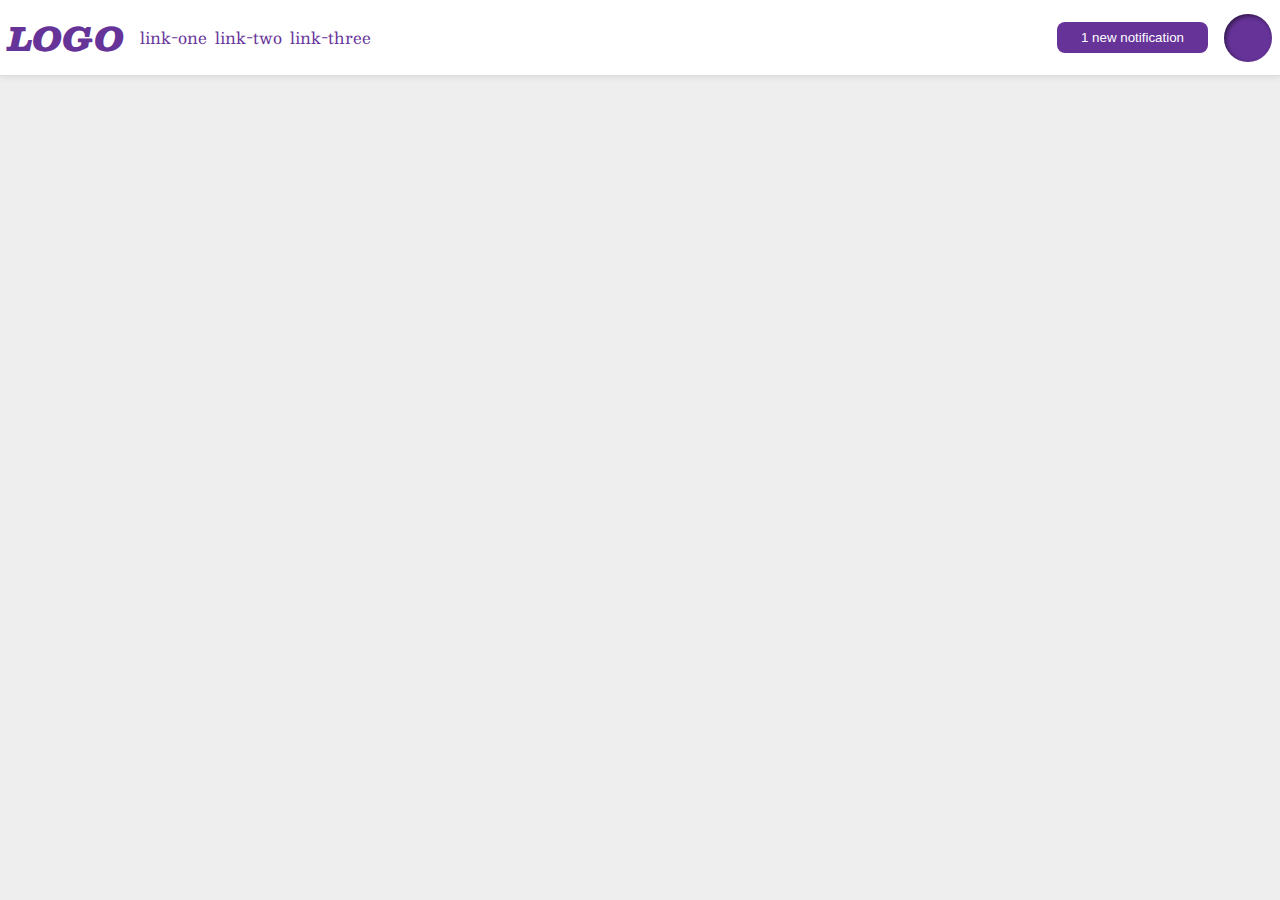
<file: flex/03-flex-header-2/index.html>
<!DOCTYPE html>
<html lang="en">
  <head>
    <meta charset="UTF-8">
    <meta http-equiv="X-UA-Compatible" content="IE=edge">
    <meta name="viewport" content="width=device-width, initial-scale=1.0">
    <title>Flex Header 2</title>
    <link rel="stylesheet" href="style.css">
  </head>
  <body>
    <div class="header">
      <div class="logo">
        LOGO
      </div>
      <ul class="links">
        <li><a href="google.com">link-one</a></li>
        <li><a href="google.com">link-two</a></li>
        <li><a href="google.com">link-three</a></li>
      </ul>
      <!-- <div> -->
        <button class="notifications">
          1 new notification
        </button>
      <!-- </div> -->
      <div class="profile-image"></div>
    </div>
  </body>
</html>
</file>
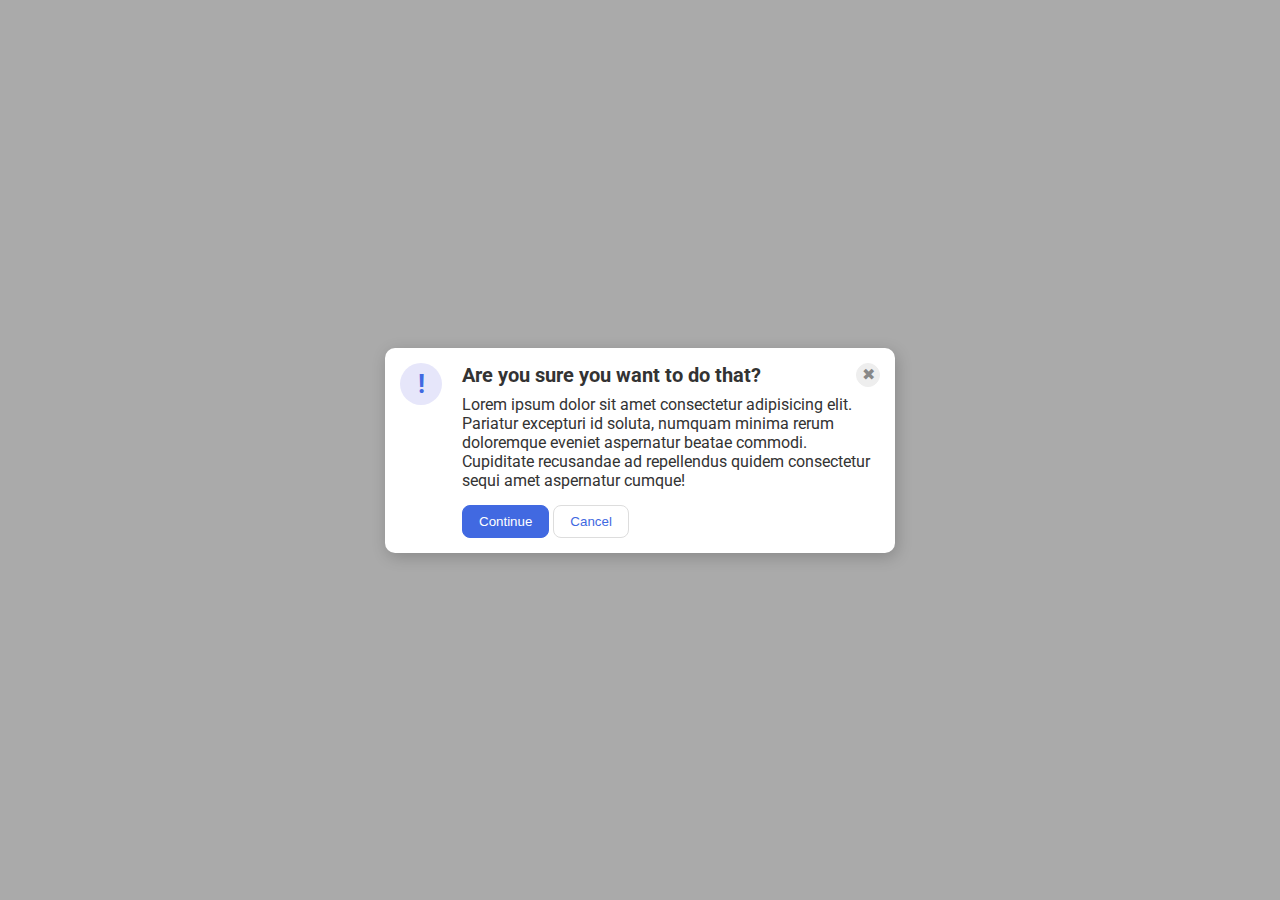
<file: flex/05-flex-modal/index.html>
<!DOCTYPE html>
<html lang="en">
  <head>
    <meta charset="UTF-8">
    <meta http-equiv="X-UA-Compatible" content="IE=edge">
    <meta name="viewport" content="width=device-width, initial-scale=1.0">
    <link rel="stylesheet" href="style.css">
    <title>Modal</title>
  </head>
  <body>
    <div class="modal">
      <div class="left-column">
        <div class="icon">!</div>
      </div>

      <div>
        <div class="headline">
          <div class="header">
            Are you sure you want to do that?
          </div>
          <button class="close-button">✖</button>
      </div>
        <div class="text">Lorem ipsum dolor sit amet consectetur adipisicing elit. Pariatur excepturi id soluta, numquam minima rerum doloremque eveniet aspernatur beatae commodi. Cupiditate recusandae ad repellendus quidem consectetur sequi amet aspernatur cumque!</div>
        <button class="continue">Continue</button>
        <button class="cancel">Cancel</button>
      </div>

    </div>
  </body>
</html>
</file>
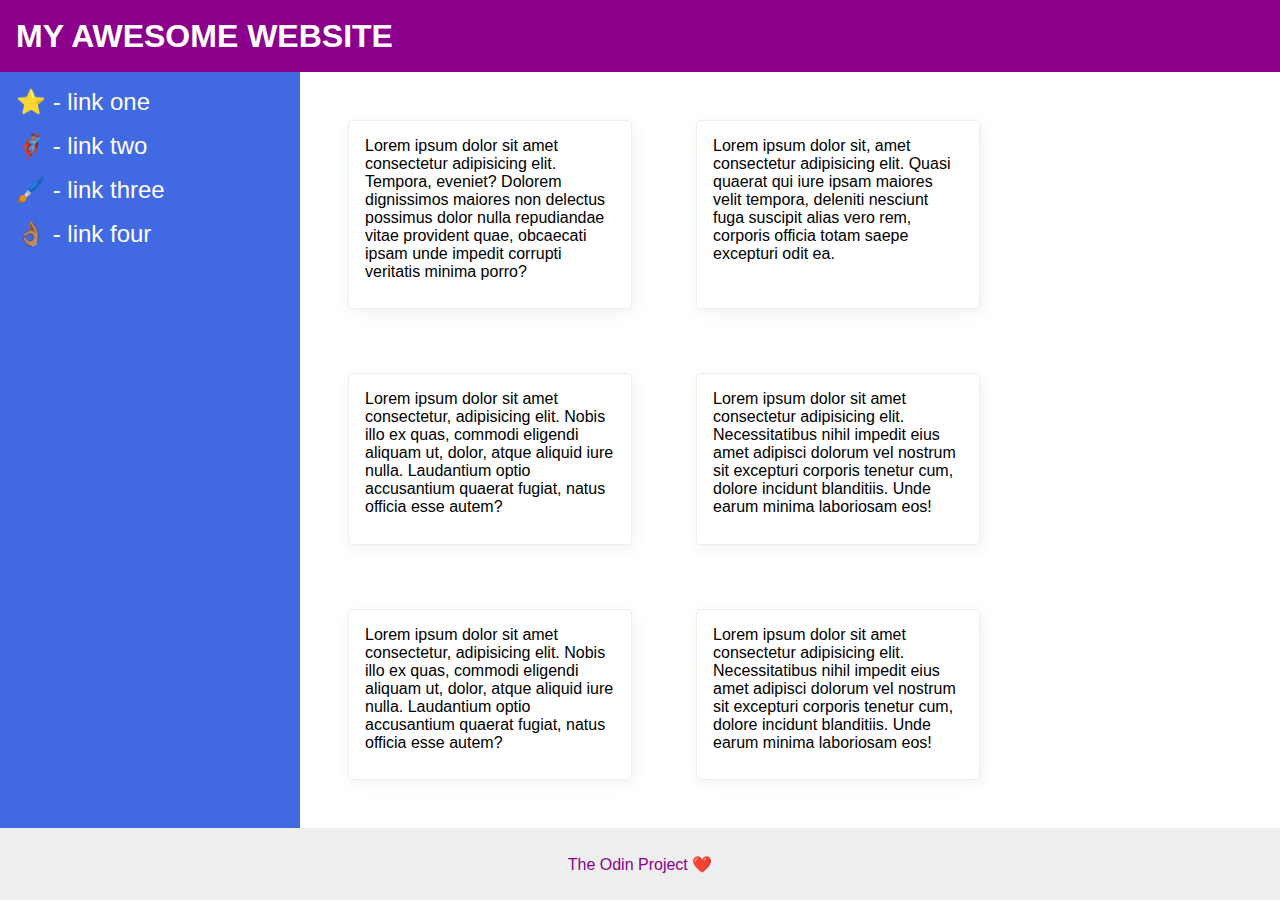
<file: flex/07-flex-layout-2/index.html>
<!DOCTYPE html>
<html lang="en">
  <head>
    <meta charset="UTF-8">
    <meta http-equiv="X-UA-Compatible" content="IE=edge">
    <meta name="viewport" content="width=device-width, initial-scale=1.0">
    <title>The Holy Grail</title>
    <link rel="stylesheet" href="style.css">
  </head>
  <body>
    <div class="header">
      MY AWESOME WEBSITE
    </div>
    <div class="container">  
      <div class="sidebar">
        <ul>
          <li><a href="#">⭐ - link one</a></li>
          <li><a href="#">🦸🏽‍♂️ - link two</a></li>
          <li><a href="#">🖌️ - link three</a></li>
          <li><a href="#">👌🏽 - link four</a></li>
        </ul>
      </div>
    <div class="card-container">
      <div class="card">Lorem ipsum dolor sit amet consectetur adipisicing elit. Tempora, eveniet? Dolorem dignissimos maiores non delectus possimus dolor nulla repudiandae vitae provident quae, obcaecati ipsam unde impedit corrupti veritatis minima porro?</div>
      <div class="card">Lorem ipsum dolor sit, amet consectetur adipisicing elit. Quasi quaerat qui iure ipsam maiores velit tempora, deleniti nesciunt fuga suscipit alias vero rem, corporis officia totam saepe excepturi odit ea.</div>
      <div class="card">Lorem ipsum dolor sit amet consectetur, adipisicing elit. Nobis illo ex quas, commodi eligendi aliquam ut, dolor, atque aliquid iure nulla. Laudantium optio accusantium quaerat fugiat, natus officia esse autem?</div>
      <div class="card">Lorem ipsum dolor sit amet consectetur adipisicing elit. Necessitatibus nihil impedit eius amet adipisci dolorum vel nostrum sit excepturi corporis tenetur cum, dolore incidunt blanditiis. Unde earum minima laboriosam eos!</div>
      <div class="card">Lorem ipsum dolor sit amet consectetur, adipisicing elit. Nobis illo ex quas, commodi eligendi aliquam ut, dolor, atque aliquid iure nulla. Laudantium optio accusantium quaerat fugiat, natus officia esse autem?</div>
      <div class="card">Lorem ipsum dolor sit amet consectetur adipisicing elit. Necessitatibus nihil impedit eius amet adipisci dolorum vel nostrum sit excepturi corporis tenetur cum, dolore incidunt blanditiis. Unde earum minima laboriosam eos!</div>
    </div>  
  </div>

  <div class="footer">
    The Odin Project ❤️
  </div>

  </body>
</html>
</file>
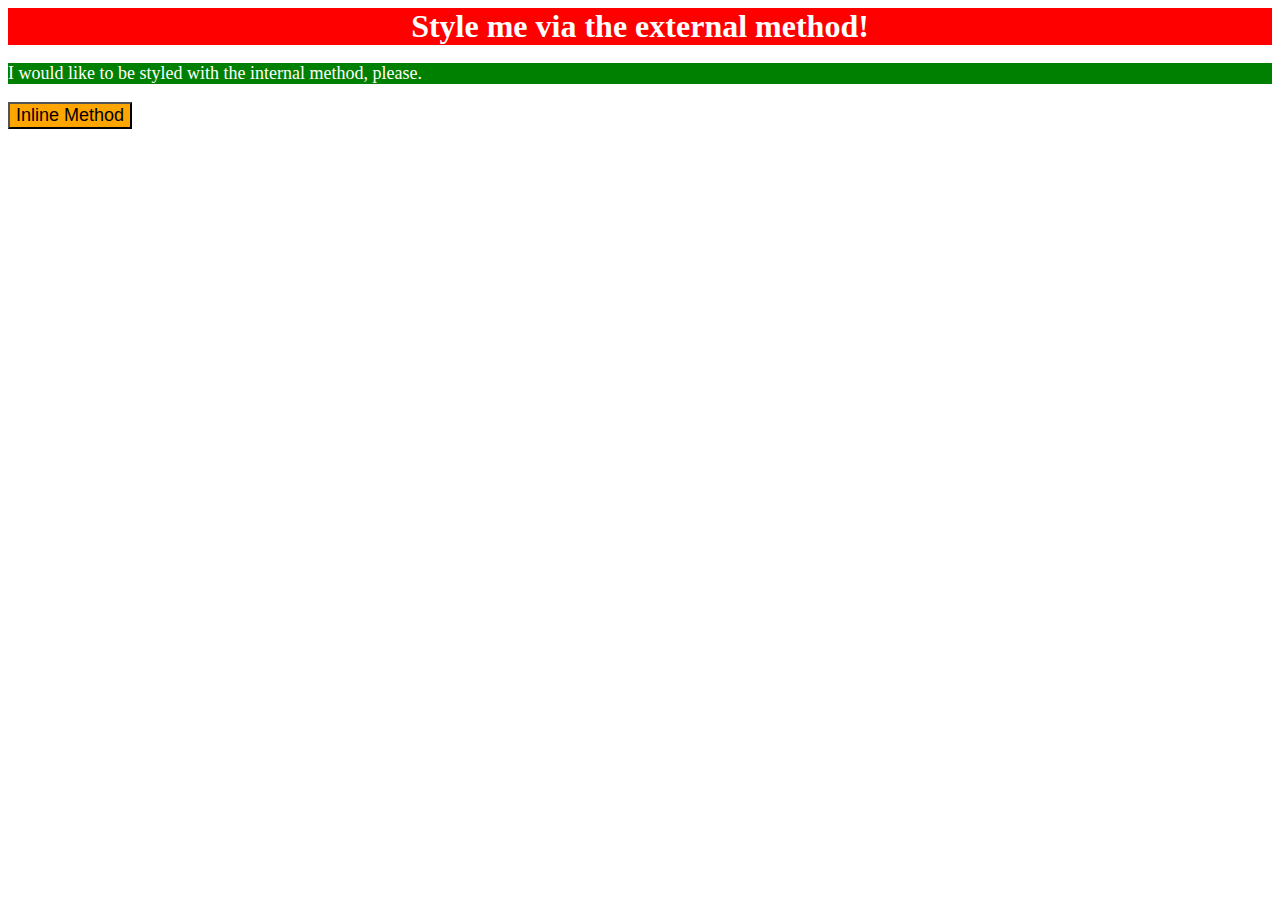
<file: foundations/01-css-methods/index.html>
<!DOCTYPE html>
<html lang="en">
  <head>
    <meta charset="UTF-8">
    <meta http-equiv="X-UA-Compatible" content="IE=edge">
    <meta name="viewport" content="width=device-width, initial-scale=1.0">
    <title>Methods for Adding CSS</title>
    <!--external method-->
    <link rel="stylesheet" href="styles.css"> 
    <!--internal method-->
    <style>
      p {
        background-color: green;
        color: white;
        font-size: 18px;
        }
    </style>
  </head>
  <body>
    <div>Style me via the external method!</div>
    <p>I would like to be styled with the internal method, please.</p>
    <button style="background-color: orange; font-size: 18px;">Inline Method</button>
  </body>
</html>
</file>
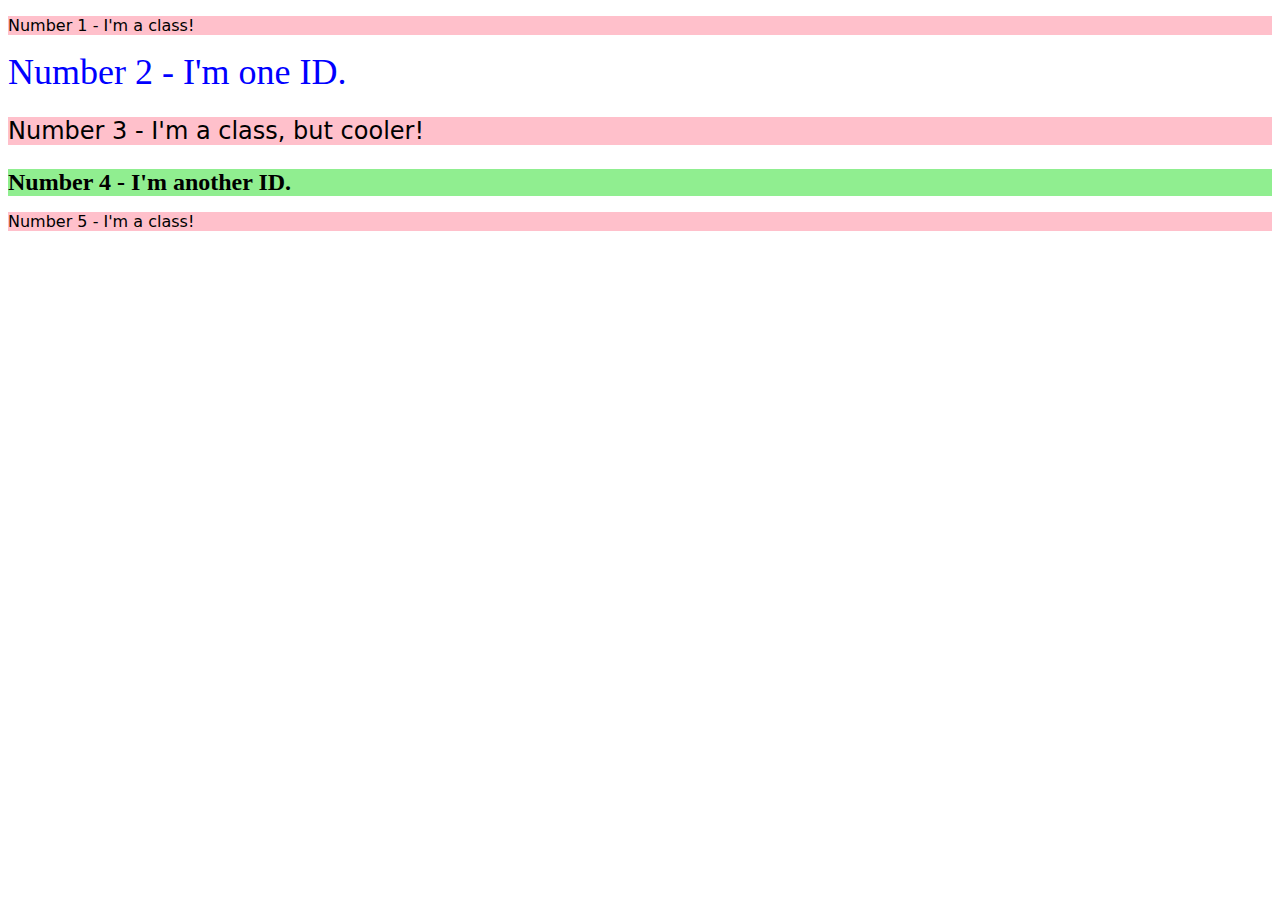
<file: foundations/02-class-id-selectors/index.html>
<!DOCTYPE html>
<html lang="en">
  <head>
    <meta charset="UTF-8">
    <meta http-equiv="X-UA-Compatible" content="IE=edge">
    <meta name="viewport" content="width=device-width, initial-scale=1.0">
    <title>Class and ID Selectors</title>
    <link rel="stylesheet" href="style.css">
  </head>
  <body>
    <p class="odd">Number 1 - I'm a class!</p>
    <div id="second">Number 2 - I'm one ID.</div>
    <p class="odd third">Number 3 - I'm a class, but cooler!</p>
    <div class="third fourth">Number 4 - I'm another ID.</div>
    <p class="odd">Number 5 - I'm a class!</p>
  </body>
</html>

<!--
* **All odd numbered elements**: a light red/pink background, 
and a list of fonts containing `Verdana` and `DejaVu Sans` with `sans-serif` as a fallback
* **The second element**: blue text and a font size of 36px
* **The third element**: in addition to the styles for all odd numbered elements, add a font size of 24px
* **The fourth element**: a light green background, a font size of 24px, and bold
-->
</file>
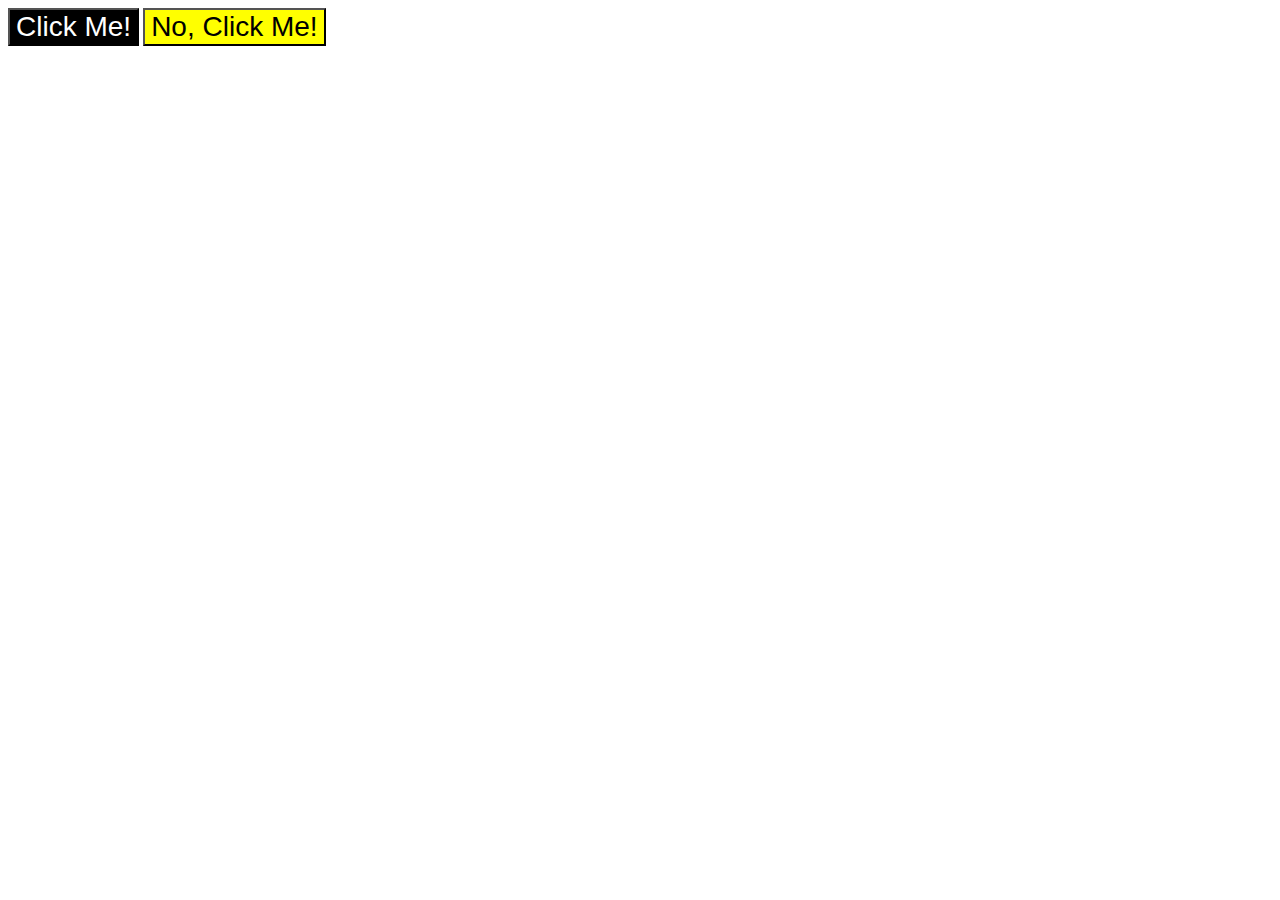
<file: foundations/03-grouping-selectors/index.html>
<!DOCTYPE html>
<html lang="en">
  <head>
    <meta charset="UTF-8">
    <meta http-equiv="X-UA-Compatible" content="IE=edge">
    <meta name="viewport" content="width=device-width, initial-scale=1.0">
    <title>Grouping Selectors</title>
    <link rel="stylesheet" href="style.css">
  </head>
  <body>
    <button class="common first">Click Me!</button>
    <button class="common second">No, Click Me!</button>
  </body>
</html>
</file>
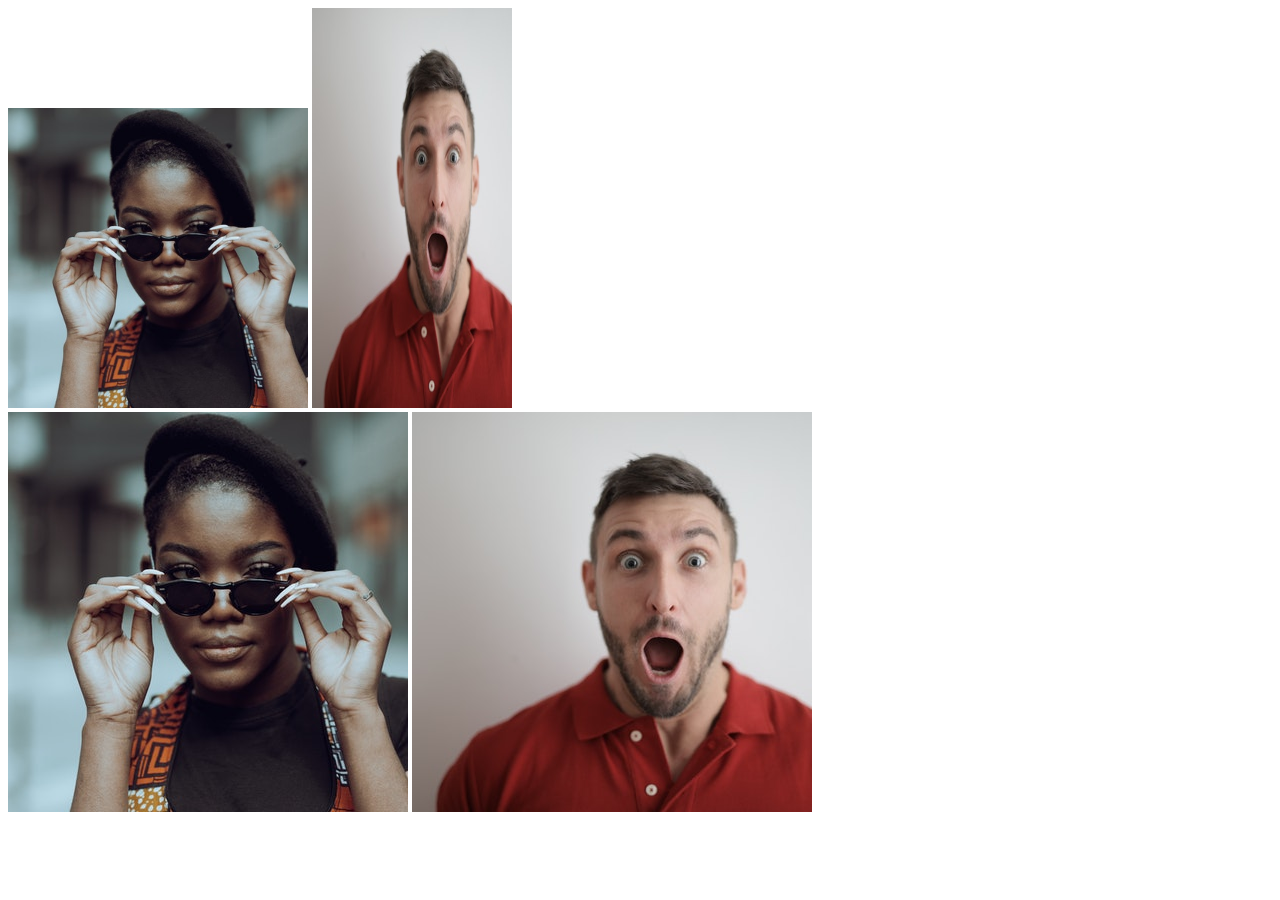
<file: foundations/04-chaining-selectors/index.html>
<!DOCTYPE html>
<html lang="en">
  <head>
    <meta charset="UTF-8">
    <meta http-equiv="X-UA-Compatible" content="IE=edge">
    <meta name="viewport" content="width=device-width, initial-scale=1.0">
    <title>Chaining Selectors</title>
    <link rel="stylesheet" href="style.css">
  </head>
  <body>
    <!-- Check image source path. Review Foundations lesson - Links and Images -->
    <!-- Use the classes BELOW this line -->
    <div>
      <img class="avatar proportioned" src="images/pexels-katho-mutodo-8434791.jpg" alt="Woman with glasses">
      <img class="avatar distorted" src="images/pexels-andrea-piacquadio-3777931.jpg" alt="Man with surprised expression">
    </div>
    <!-- Use the classes ABOVE this line -->
    <div>
      <img class="original proportioned" src="images/pexels-katho-mutodo-8434791.jpg" alt="Woman with glasses">
      <img class="original distorted" src="images/pexels-andrea-piacquadio-3777931.jpg" alt="Man with surprised expression">
    </div>
  </body>
</html>
</file>
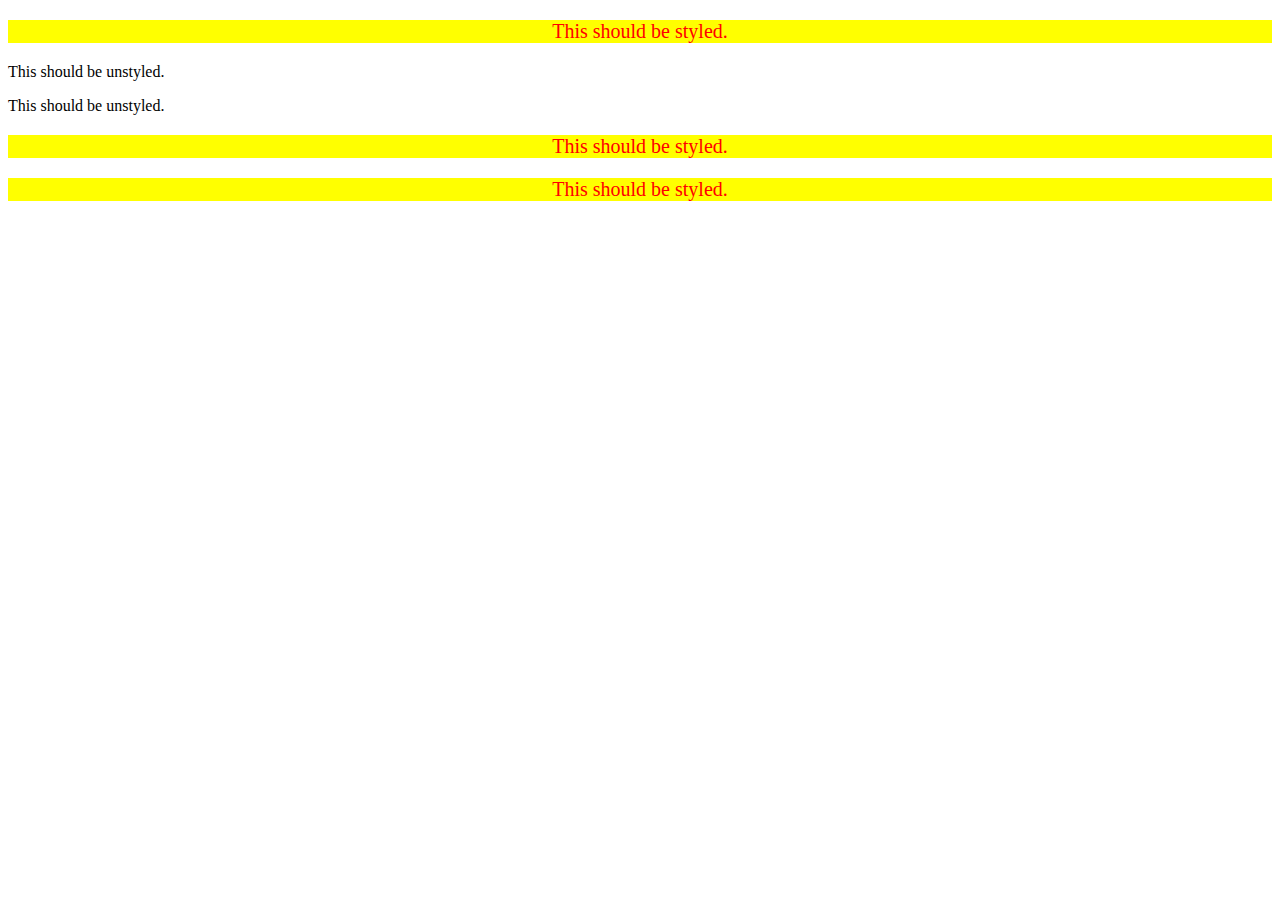
<file: foundations/05-descendant-combinator/index.html>
<!DOCTYPE html>
<html lang="en">
  <head>
    <meta charset="UTF-8">
    <meta http-equiv="X-UA-Compatible" content="IE=edge">
    <meta name="viewport" content="width=device-width, initial-scale=1.0">
    <title>Descendant Combinator</title>
    <link rel="stylesheet" href="style.css">
  </head>
  <body>
    <div class="container">
      <p class="text">This should be styled.</p>
    </div>
    <p class="text">This should be unstyled.</p>
    <p class="text">This should be unstyled.</p>
    <div class="container">
      <p class="text">This should be styled.</p>
      <p class="text">This should be styled.</p>
    </div>
  </body>
</html>

<!--
  * Only the `p` elements that are descendants of the `div` element should have a yellow background, 
  red text, a font size of 20px, and center aligned.
-->
</file>
<file: flex/03-flex-header-2/style.css>
/* this is some magical font-importing.  
you'll learn about it later. */
@import url('https://fonts.googleapis.com/css2?family=Besley:ital,wght@0,400;1,900&display=swap');

body {
  margin: 0;
  background: #eee;
  font-family: Besley, serif;
}

.header {
  background: white;
  border-bottom: 1px solid #ddd;
  box-shadow: 0 0 8px rgba(0,0,0,.1);
  /* NEW */
  display: flex;
  align-items: center;
}

.profile-image {
  background: rebeccapurple;
  box-shadow: inset 2px 2px 4px rgba(0,0,0,.5);
  border-radius: 50%;
  width: 48px;
  height: 48px;
  margin: 8px;
}

.logo {
  color: rebeccapurple;
  font-size: 32px;
  font-weight: 900;
  font-style: italic;
  padding: 8px;
}

button {
  border: none;
  border-radius: 8px;
  background: rebeccapurple;
  color: white;
  padding: 8px 24px;
  margin: 8px;
}

a {
  /* this removes the line under our links */
  text-decoration: none;
  color: rebeccapurple;
}

ul {
  list-style-type: none;
  /* NEW */
  display: flex;
  gap: 8px;
  margin-right: auto;
  padding: 8px;
}
</file>
<file: flex/05-flex-modal/style.css>
@import url('https://fonts.googleapis.com/css2?family=Roboto:wght@400;700&display=swap');

html, body {
  height: 100%;
}

body {
  font-family: Roboto, sans-serif;
  margin: 0;
  background: #aaa;
  color: #333;
  /* I'll give you this one for free lol */
  display: flex;
  align-items: center;
  justify-content: center;
}

.modal {
  background: white;
  width: 480px;
  border-radius: 10px;
  box-shadow: 2px 4px 16px rgba(0,0,0,.2);
  /* NEW */
  padding: 15px;
  display: flex;
}

/* NEW */
.left-column {
  display: flex;
  padding-right: 20px;
  /* align-items:flex-start; */
}

/* NEW */
.headline {
  display: flex;
}

/* NEW */
.header {
  font-size: 20px;
  font-weight: bold;
}

/* NEW */
.text {
  margin-top: 8px;
}

.icon {
  color: royalblue;
  font-size: 26px;
  font-weight: 700;
  background: lavender;
  width: 42px;
  height: 42px;
  border-radius: 50%;
  display: flex;
  align-items: center;
  justify-content: center;
  flex-shrink: 0;
}

.close-button {
  background: #eee;
  border-radius: 50%;
  color: #888;
  font-weight: 400;
  font-size: 16px;
  height: 24px;
  width: 24px;
  display: flex;
  align-items: center;
  justify-content: center;
  border: 1px solid #eee;
  padding: 0;
  /* NEW */
  margin-left: auto;
  margin-top: 0;
}

button {
  cursor: pointer;
  padding: 8px 16px;
  border-radius: 8px;
  margin-top: 15px;
}

button.continue {
  background: royalblue;
  border: 1px solid royalblue;
  color: white;
}

button.cancel {
  background: white;
  border: 1px solid #ddd;
  color: royalblue;
}
</file>
<file: flex/07-flex-layout-2/style.css>
body {
  font-family: -apple-system, BlinkMacSystemFont, 'Segoe UI', Roboto, Oxygen, Ubuntu, Cantarell, 'Open Sans', 'Helvetica Neue', sans-serif;
  margin: 0;
  min-height: 100vh;
  display: flex;
  flex-direction: column;
}

.container {
  display: flex;
  flex: 1;
  /* flex: 0, 0, 300px; */
}

.card-container {
  display: flex;
  flex-wrap: wrap;
  gap: 32px;
  padding: 32px;
}

.header {
  height: 72px;
  background: darkmagenta;
  color: white;
  font-size: 32px;
  font-weight:900;
  display: flex;
  align-items: center;
  vertical-align: middle;
  padding-left: 16px;
}

.footer {
  height: 72px;
  background: #eee;
  color: darkmagenta;
  display: flex;
  justify-content: center;
  align-items: center;
}

.sidebar {
  width: 300px;
  /* min-width: 300px;
  max-width: 300px; */
  flex-shrink: 0;
  background: royalblue;
  box-sizing: border-box;
  padding: 16px;
}

.card {
  border: 1px solid #eee;
  box-shadow: 2px 4px 16px rgba(0,0,0,.06);
  border-radius: 4px;
  width: 250px;
  padding: 16px;
  margin: 16px;
}

a {
  text-decoration: none;
  color: white;
}

ul {
  list-style-type: none;
  /* line-height: 50px;
  padding-left: 16px; */
  font-size: 24px;
  margin: 0;
  padding: 0;
}

li {
  margin-bottom: 16px;
}
</file>
<file: foundations/01-css-methods/styles.css>
div { 
    background-color: red;
    color: white;
    font-size: 32px;
    text-align: center;
    font-weight: bold;
     }
</file>
<file: foundations/02-class-id-selectors/style.css>
.odd {
    background-color: pink;
    font-family: Verdana, "DejaVu Sans", sans-serif;
}

#second {
    color: blue;
    font-size: 36px;
}

.third {
    font-size: 24px;
}

.fourth {
    background-color: lightgreen;
    font-weight: bold;
}
</file>
<file: foundations/03-grouping-selectors/style.css>
.common {
    font-size: 28px;
    font-family: Helvetica, "Times New Roman", sans-serif;
}

.first {
    background-color: black;
    color: white;
}

.second {
    background-color: yellow;
}
</file>
<file: foundations/04-chaining-selectors/style.css>
/* Add CSS Styling */
.avatar.proportioned {
    height: 100%;
    width: 300px;
}

.avatar.distorted {
    width: 200px;
    height: 400px;
}
</file>
<file: foundations/05-descendant-combinator/style.css>
.container .text {
    background-color: yellow;
    color: red;
    font-size: 20px;
    text-align: center;
}
</file>
